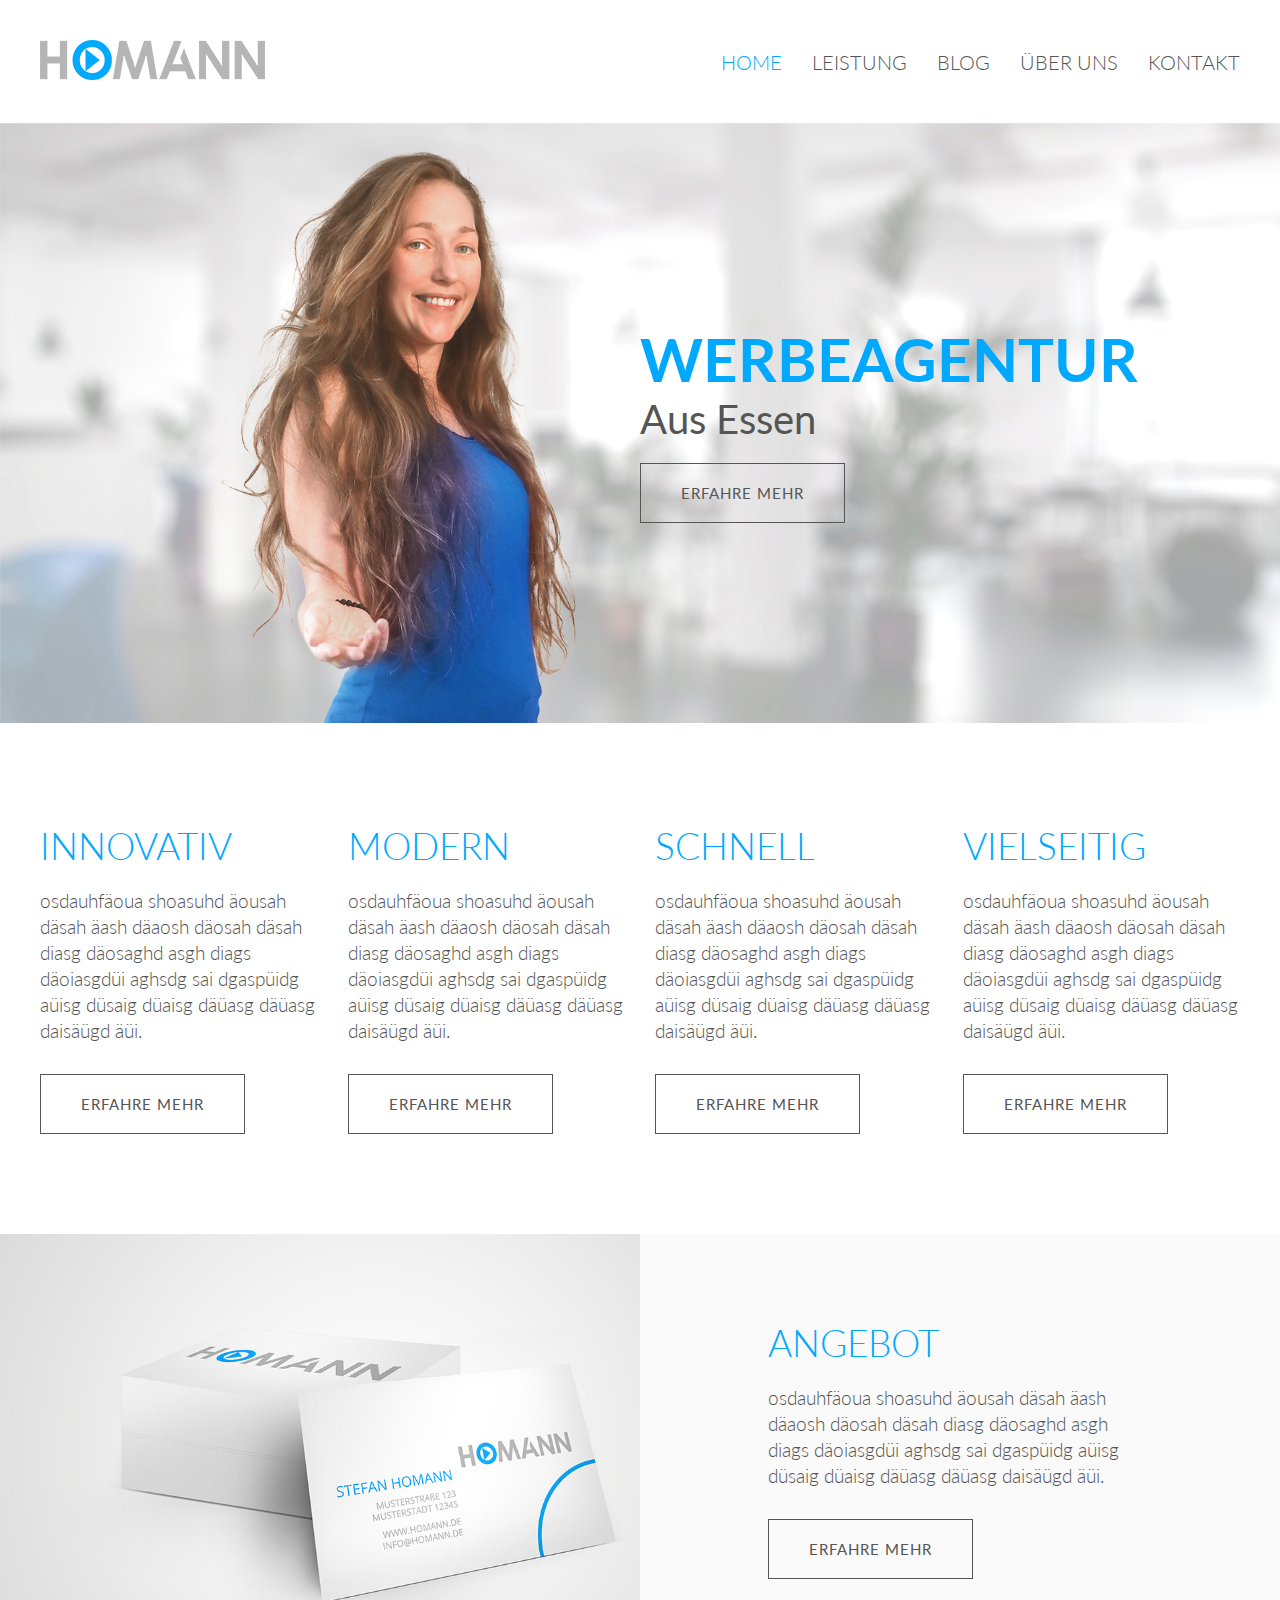
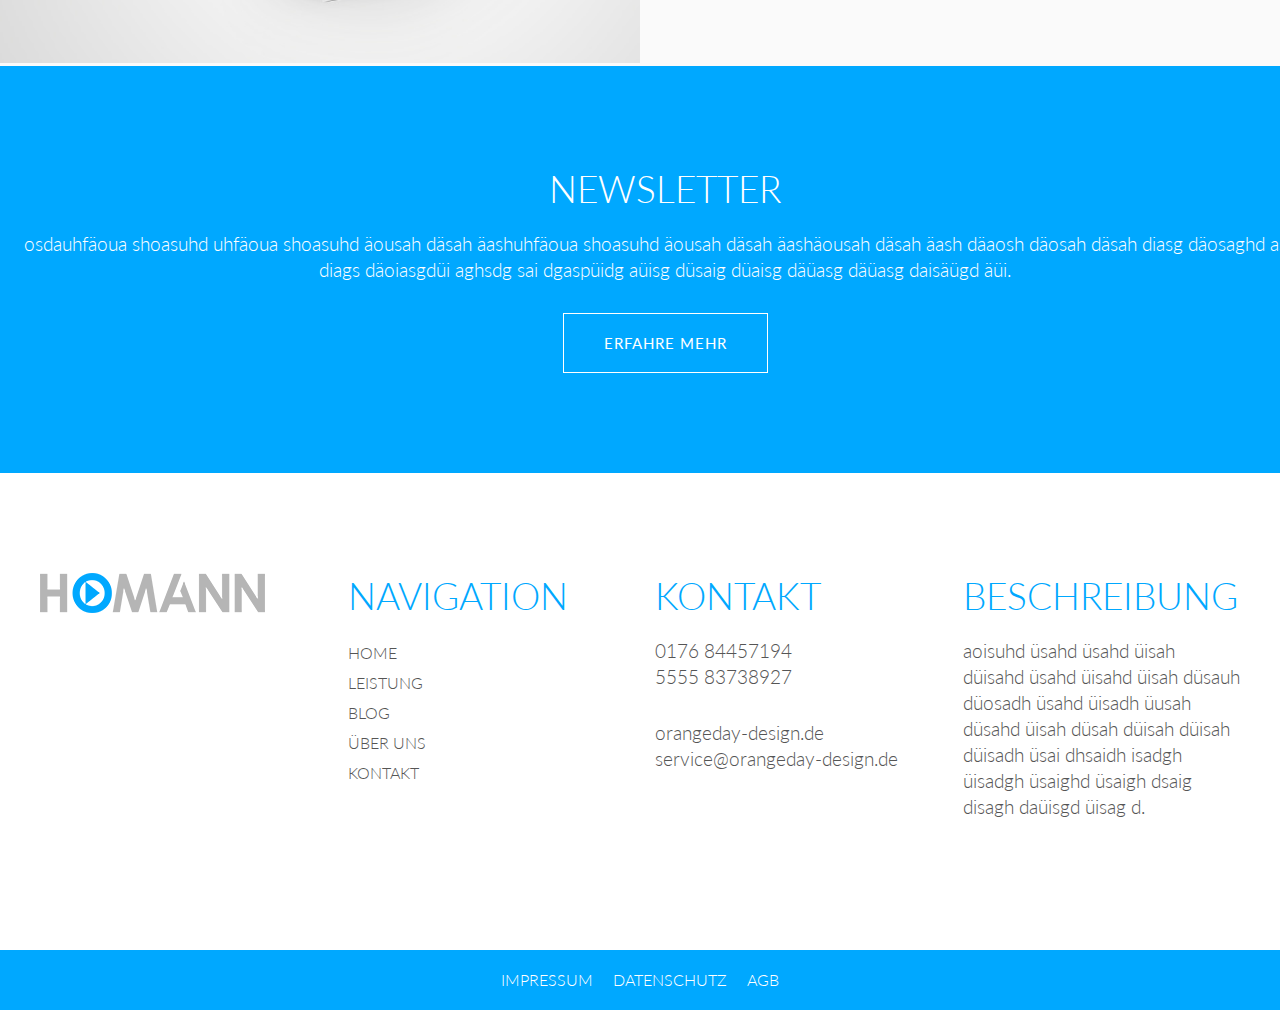
<file: index.html>
<!DOCTYPE HTML>
<html>

<head>
    <title>Werbeagentur Homann</title>
    <meta charset="utf-8"/>
    <link href="template.css" rel="stylesheet" type="text/css"/>
    <link rel="preconnect" href="https://fonts.googleapis.com">
    <link rel="preconnect" href="https://fonts.gstatic.com" crossorigin>
    <link href="https://fonts.googleapis.com/css2?family=Lato:ital,wght@0,100;0,300;0,400;0,700;0,900;1,100;1,300;1,400;1,700;1,900&display=swap" rel="stylesheet">
</head>
    
<body>
    
    <header>
        <a href="index.html">
            <img src="images/homann-logo.png" alt="Logo Werbeagentur Homann"/>
        </a>
        <nav>
            <ul>
                <li><a class="active" href="index.html">Home</a></li>
                <li><a href="leistung.html">Leistung</a></li>
                <li><a href="blog.html">Blog</a></li>
                <li><a href="ueber-uns.html">Über uns</a></li>
                <li><a href="kontakt.html">Kontakt</a></li>
            </ul>
        </nav>
    </header>
    
    <main>
        <section id="titelbild">
            <div class="container">
                <div class="spalte-6"></div>
                <div class="spalte-6">
                    <h1>Werbeagentur</h1>
                    <h2>Aus Essen</h2>
                    <button><a href="#">Erfahre mehr</a></button>
                </div>
            </div>
        </section>
        
        <section id="einleitung" class="abstand-100-100">
            <div class="container">
                <div class="spalte-3">
                    <h3>Innovativ</h3>
                    <p>osdauhfäoua shoasuhd äousah däsah äash däaosh däosah däsah diasg däosaghd asgh diags däoiasgdüi aghsdg sai dgaspüidg aüisg düsaig düaisg däüasg däüasg daisäügd äüi.</p>
                    <button><a href="#">Erfahre mehr</a></button>
                </div>
                <div class="spalte-3">
                    <h3>Modern</h3>
                    <p>osdauhfäoua shoasuhd äousah däsah äash däaosh däosah däsah diasg däosaghd asgh diags däoiasgdüi aghsdg sai dgaspüidg aüisg düsaig düaisg däüasg däüasg daisäügd äüi.</p>
                    <button><a href="#">Erfahre mehr</a></button>
                </div>
                <div class="spalte-3">
                    <h3>Schnell</h3>
                    <p>osdauhfäoua shoasuhd äousah däsah äash däaosh däosah däsah diasg däosaghd asgh diags däoiasgdüi aghsdg sai dgaspüidg aüisg düsaig düaisg däüasg däüasg daisäügd äüi.</p>
                    <button><a href="#">Erfahre mehr</a></button>
                </div>
                <div class="spalte-3">
                    <h3>Vielseitig</h3>
                    <p>osdauhfäoua shoasuhd äousah däsah äash däaosh däosah däsah diasg däosaghd asgh diags däoiasgdüi aghsdg sai dgaspüidg aüisg düsaig düaisg däüasg däüasg daisäügd äüi.</p>
                    <button><a href="#">Erfahre mehr</a></button>
                </div>
            </div>
        </section>
        
        <section id="angebot">
            <div class="container-full">
                <div class="spalte-6">
                    <img src="images/angebotsbild.jpg" alt="Visitenkarten Angebot"/>
                </div>
                <div class="spalte-6 innenabstand">
                    <div>
                        <h3>Angebot</h3>
                        <p>osdauhfäoua shoasuhd äousah däsah äash däaosh däosah däsah diasg däosaghd asgh diags däoiasgdüi aghsdg sai dgaspüidg aüisg düsaig düaisg däüasg däüasg daisäügd äüi.</p>
                        <button><a href="#">Erfahre mehr</a></button>
                    </div>
                </div>
            </div>
        </section>
        
        <section id="newsletter" class="blau zentriert abstand-100-100">
            <div class="container-small">
                <div class="spalte-12">
                    <h3>Newsletter</h3>
                    <p>osdauhfäoua shoasuhd uhfäoua shoasuhd äousah däsah äashuhfäoua shoasuhd äousah däsah äashäousah däsah äash däaosh däosah däsah diasg däosaghd asgh diags däoiasgdüi aghsdg sai dgaspüidg aüisg düsaig düaisg däüasg däüasg daisäügd äüi.</p>
                    <button><a href="#">Erfahre mehr</a></button>
                </div>
            </div>
        </section>

    </main>
    
    <footer>
        <section id="kontaktbereich" class="abstand-100-100">
            <div class="container">
                <div class="spalte-3">
                    <a href="index.html">
                        <img src="images/homann-logo.png" alt="Werbeagentur Logo">
                    </a>
                </div>
                <div class="spalte-3">
                    <h3>Navigation</h3>
                    <nav>
                        <ul>
                            <li><a href="index.html">Home</a></li>
                            <li><a href="leistung.html">Leistung</a></li>
                            <li><a href="blog.html">Blog</a></li>
                            <li><a href="ueber-uns.html">Über uns</a></li>
                            <li><a href="kontakt.html">Kontakt</a></li>
                        </ul>
                    </nav>
                </div>
                <div class="spalte-3">
                    <h3>Kontakt</h3>
                    <p>0176 84457194<br/>
                        5555 83738927</p>
                    <p><a href="https://orangeday-design.de">orangeday-design.de</a><br/>
                        <a href="mailto:service@orangeday-design.de">service@orangeday-design.de</a></p>
                </div>
                <div class="spalte-3">
                    <h3>Beschreibung</h3>
                    <p>
                        aoisuhd üsahd üsahd üisah düisahd üsahd üisahd üisah düsauh düosadh üsahd üisadh üusah düsahd üisah düsah düisah düisah düisadh üsai dhsaidh isadgh üisadgh üsaighd üsaigh dsaig disagh daüisgd üisag d.
                    </p>
                </div>
            </div>
        </section>
        
        <section id="rechtliches" class="blau">
            <div class="container">
                <div class="spalte-12">
                    <nav>
                        <ul>
                            <li><a href="impressum.html">Impressum</a></li>
                            <li><a href="datenschutz.html">Datenschutz</a></li>
                            <li><a href="agb.html">AGB</a></li>
                        </ul>
                    </nav>
                </div>
            </div>
        </section>
        
    </footer>
    
</body>

</html>
</file>
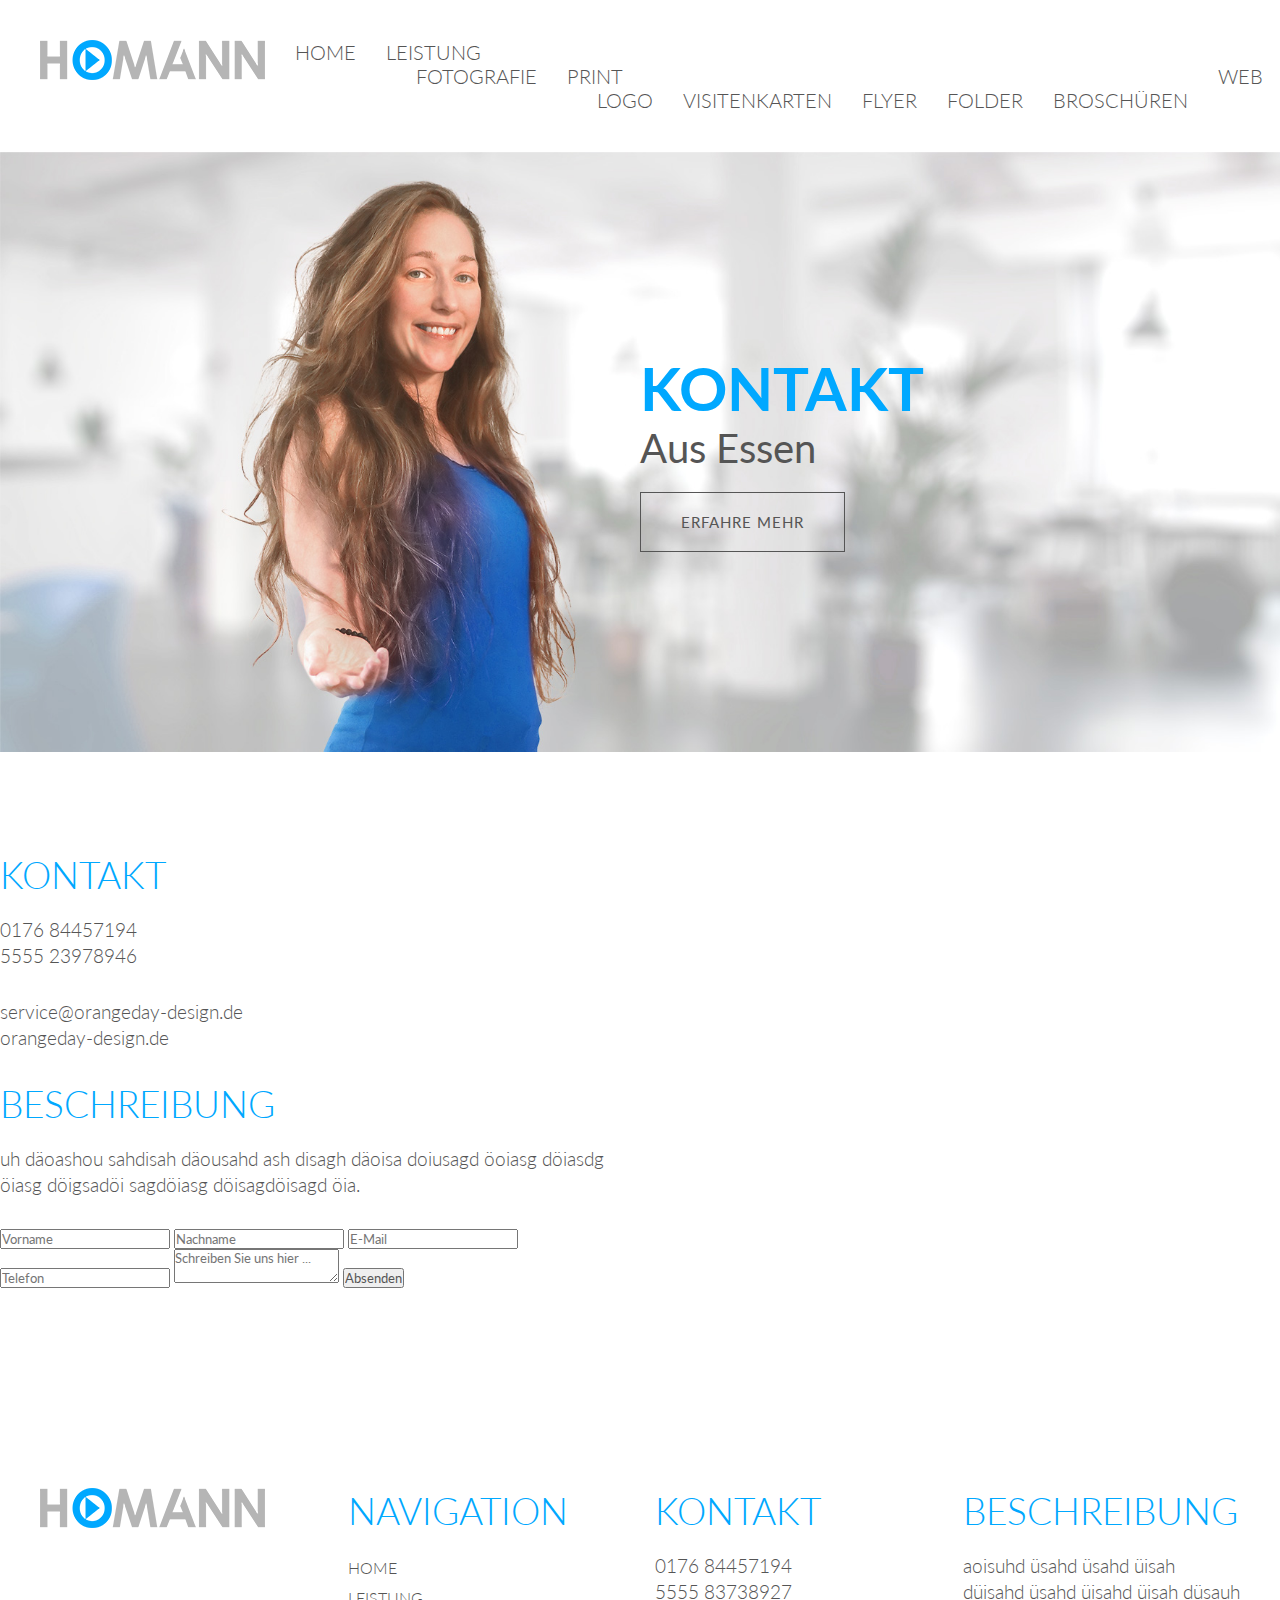
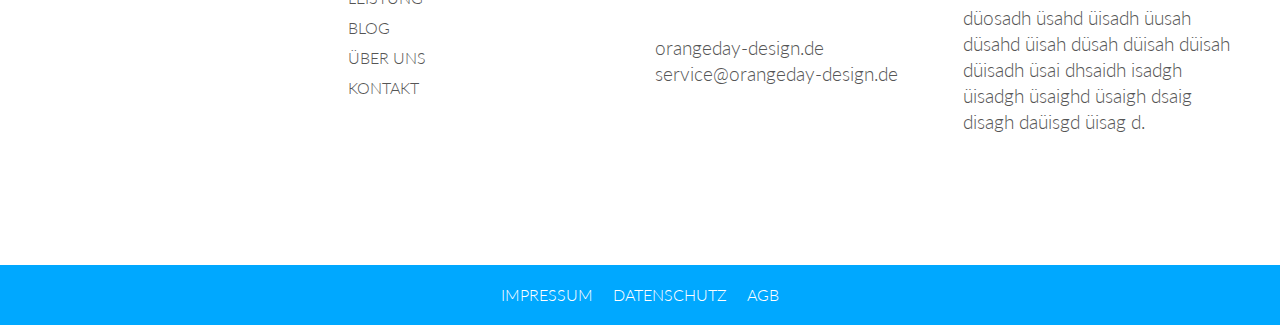
<file: kontakt.html>
<!DOCTYPE HTML>
<html>

<head>
    <title>Kontakt</title>
    <meta charset="utf-8"/>
    <link href="template.css" rel="stylesheet" type="text/css"/>
    <link rel="preconnect" href="https://fonts.googleapis.com">
    <link rel="preconnect" href="https://fonts.gstatic.com" crossorigin>
    <link href="https://fonts.googleapis.com/css2?family=Lato:ital,wght@0,100;0,300;0,400;0,700;0,900;1,100;1,300;1,400;1,700;1,900&display=swap" rel="stylesheet">
    <link rel="stylesheet" href="https://use.fontawesome.com/releases/v5.15.4/css/all.css" integrity="sha384-DyZ88mC6Up2uqS4h/KRgHuoeGwBcD4Ng9SiP4dIRy0EXTlnuz47vAwmeGwVChigm" crossorigin="anonymous">
</head>
    
<body>
    
    <header>
        <a href="index.html">
            <img src="images/homann-logo.png" alt="Logo Werbeagentur Homann"/>
        </a>
        <nav>
            <ul>
                <li><a href="index.html">Home</a></li>
                <li>
                    <a href="leistung.html">Leistung</a>
                    <ul class="submenu">
                        <li><a href="#">Fotografie</a></li>
                        <li>
                            <a href="#">Print</a>
                            <ul class="submenu">
                                <li><a href="#">Logo</a></li>
                                <li><a href="#">Visitenkarten</a></li>
                                <li><a href="#">Flyer</a></li>
                                <li><a href="#">Folder</a></li>
                                <li><a href="#">Broschüren</a></li>
                            </ul>
                        </li>
                        <li><a href="#">Web</a></li>
                        <li><a href="#">Videos</a></li>
                        <li><a href="#">Sonstiges</a></li>
                    </ul>
                </li>
                <li><a href="blog.html">Blog</a></li>
                <li><a href="ueber-uns.html">Über uns</a></li>
                <li><a class="active" href="kontakt.html">Kontakt</a></li>
                <li>
                    <a href="pdfs/branding.pdf" target="_blank">Download</a>
                    <ul class="submenu">
                        <li><a href="pdfs/branding.pdf" target="_blank">PDF</a></li>
                    </ul>
                </li>
            </ul>
        </nav>
    </header>
    
    <main id="main">
        <section id="titelbild">
            <div class="container">
                <div class="spalte-6"></div>
                <div class="spalte-6">
                    <h1>Kontakt</h1>
                    <h2>Aus Essen</h2>
                    <button><a href="#einleitung">Erfahre mehr</a></button>
                </div>
            </div>
        </section>
        
        <section id="einleitung" class="abstand-100-100">
            <div class="container-small">
                <div class="spalte-6">
                    <h3>Kontakt</h3>
                    <p>0176 84457194<br/>
                       5555 23978946</p>
                    <p>
                        <a href="mailto:service@orangeday-design.de">service@orangeday-design.de</a><br/>
                        <a href="https://orangeday-design.de" target="_blank">orangeday-design.de</a>
                    </p>
                    
                    <h3>Beschreibung</h3>
                    <p>uh däoashou sahdisah däousahd ash disagh däoisa doiusagd öoiasg döiasdg öiasg döigsadöi sagdöiasg döisagdöisagd öia.</p>
                </div>
                
                <div class="spalte-6">
                    <form method="post" action="absenden.php">
                        <input type="text" name="vorname" placeholder="Vorname"/>
                        <input type="text" name="nachname" placeholder="Nachname"/>
                        <input type="text" name="email" placeholder="E-Mail"/>
                        <input type="text" name="telefon" placeholder="Telefon"/>
                        <textarea name="nachricht" placeholder="Schreiben Sie uns hier ..."></textarea>
                        <input type="submit" value="Absenden"/>
                    </form>
                </div>
                
            </div>
        </section>

    </main>
    
    <footer>
        <section id="kontaktbereich" class="abstand-100-100">
            <div class="container">
                <div class="spalte-3">
                    <a href="index.html">
                        <img src="images/homann-logo.png" alt="Werbeagentur Logo">
                    </a>
                </div>
                <div class="spalte-3">
                    <h3>Navigation</h3>
                    <nav>
                        <ul>
                            <li><a href="index.html">Home</a></li>
                            <li><a href="leistung.html">Leistung</a></li>
                            <li><a href="blog.html">Blog</a></li>
                            <li><a href="ueber-uns.html">Über uns</a></li>
                            <li><a href="kontakt.html">Kontakt</a></li>
                        </ul>
                    </nav>
                </div>
                <div class="spalte-3">
                    <h3>Kontakt</h3>
                    <p>0176 84457194<br/>
                        5555 83738927</p>
                    <p><a href="https://orangeday-design.de">orangeday-design.de</a><br/>
                        <a href="mailto:service@orangeday-design.de">service@orangeday-design.de</a></p>
                </div>
                <div class="spalte-3">
                    <h3>Beschreibung</h3>
                    <p>
                        aoisuhd üsahd üsahd üisah düisahd üsahd üisahd üisah düsauh düosadh üsahd üisadh üusah düsahd üisah düsah düisah düisah düisadh üsai dhsaidh isadgh üisadgh üsaighd üsaigh dsaig disagh daüisgd üisag d.
                    </p>
                </div>
            </div>
        </section>
        
        <section id="rechtliches" class="blau">
            <div class="container">
                <div class="spalte-12">
                    <nav>
                        <ul>
                            <li><a href="impressum.html">Impressum</a></li>
                            <li><a href="datenschutz.html">Datenschutz</a></li>
                            <li><a href="agb.html">AGB</a></li>
                        </ul>
                    </nav>
                </div>
            </div>
        </section>
        
    </footer>
    
    <a id="scroll-to-top" href="#main"><i class="fas fa-arrow-up"></i></a>

    <script> </script>
</body>

</html>
</file>
<file: template.css>
*{
    margin:0;
    padding:0;
    text-decoration:none;
    color:#555;
    font-family: 'Lato', sans-serif;
}

/* --------------------------------- Allgemein */

h1{
    color:#00a8ff;
    font-size:60px;
    text-transform: uppercase;
}
h2{
    font-size:40px;
    font-weight:400;
    margin-bottom:20px;
}
h3 {
    text-transform: uppercase;
    font-size: 37px;
    font-weight: 300;
    margin-bottom: 20px;
    color: #00a8ff;
}
p {
    margin-bottom: 30px;
    line-height: 26px;
    font-size: 19px;
    font-weight: 300;
}
a:hover{
    color:#00a8ff;
}
button{
    border:none;
    background-color:transparent;
}
button a{
    border: 1px solid #555;
    font-size:15px;
    padding: 20px 40px;
    display:block;
    text-transform: uppercase;
    letter-spacing:1px;
    transition:0.3s;
}
button a:hover{
    color:#fff;
    background-color:#00a8ff;
    border-color:#00a8ff;
}
.zentriert{
    text-align:center;
}

/* --------------------------------- Blau */

.blau{
    background-color:#00a8ff;
    color:#fff;
}
.blau h3, .blau p, .blau a{
    color:#fff;
}
.blau a:hover{
    opacity:0.7;
}
.blau button a{
    border-color: #fff;
}
.blau button a:hover{
    background-color:#fff;
    color:#00a8ff;
}

/* --------------------------------- Grid */

.container-full{
    display:flex;   
}
.container{
    display:flex;
    padding: 0 25px;
}
.container-small{
    width:1300px;
    margin:auto;
}
.spalte-12{
    width:100%;
    padding: 0 15px;
}
.spalte-6{
    width:50%;
}
.spalte-3{
    width:25%;
    padding: 0 15px;
}

.innenabstand{
    display:flex;
    align-items: center;
    padding: 0 10%;
    box-sizing: border-box;
}

/* --------------------------------- Abstände */

.abstand-100-100{
    padding: 100px 0 100px 0;
}


/* --------------------------------- Main */

main img{
    width:100%;
}

/* --------------------------------- Header */

header{
    display:flex;
    justify-content:space-between;
    padding:40px;
    box-shadow: 0 0 40px #00000011;
}
header nav{
    display:flex;
    align-items: center;
}
header nav ul{
    display:flex;
    list-style:none;
    font-size:20px;
    font-weight:300;
    text-transform:uppercase;
}
header nav ul li {
    margin-left: 30px;
}
header nav ul li a.active{
    color:#00a8ff;
}
header nav ul li a:hover{
    color:#00a8ff;
}


/* --------------------------------- Titelbild */

#titelbild{
    background-image:url(images/titelbild-startseite.jpg);
    padding: 200px 0;
    background-repeat:no-repeat;
    background-size:cover;
}


/* --------------------------------- Angebot */

#angebot{
    background-color:#fafafa;
}


/* --------------------------------- Footer */

footer nav ul{
    list-style:none;
    text-transform: uppercase;
    font-weight:300;
    line-height:30px;
}

footer #rechtliches nav ul{
    display:flex;
    justify-content: center;
    padding: 15px 0;
}

footer #rechtliches nav ul li{
   margin: 0 10px;
}
</file>
